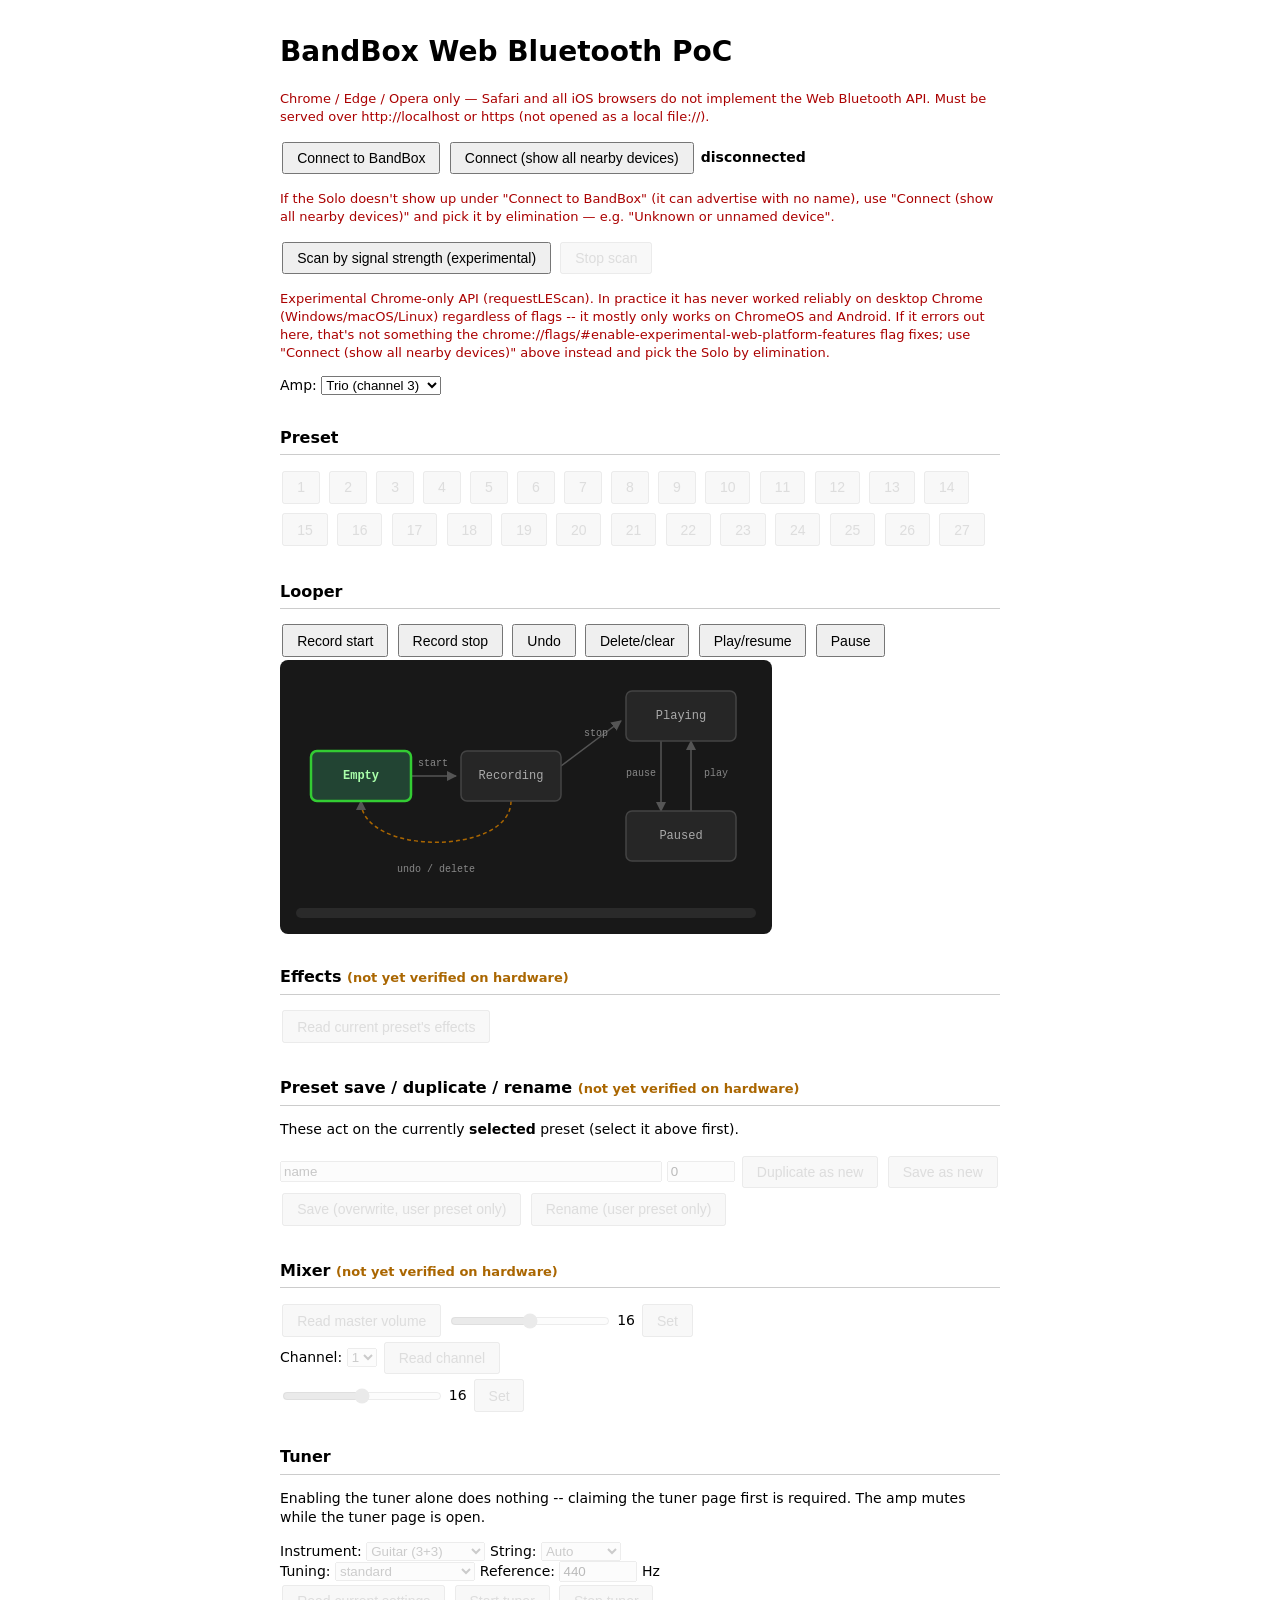
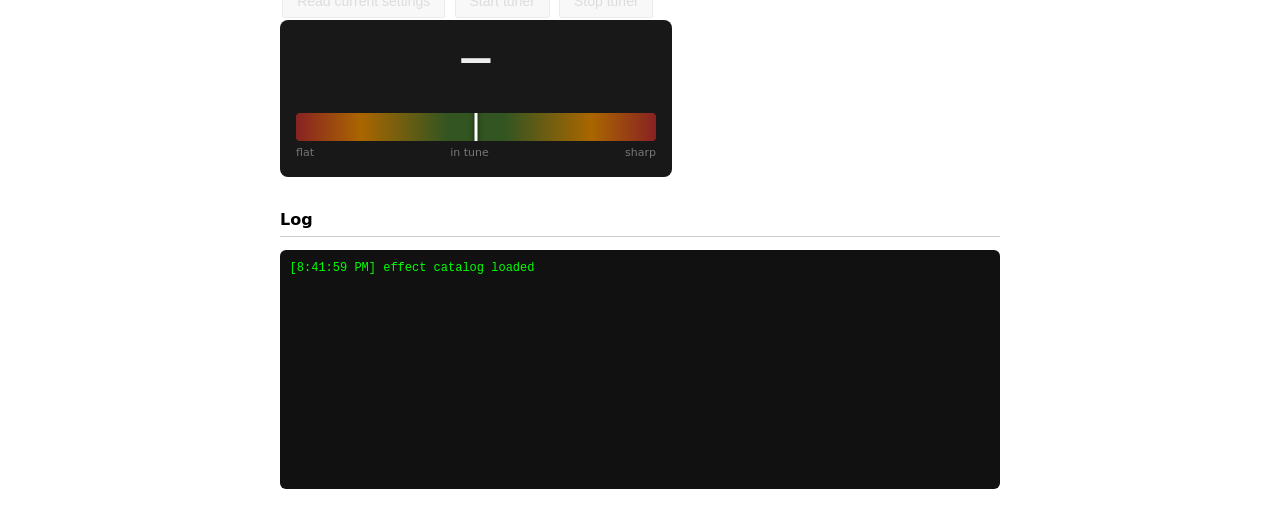
<file: webble/index.html>
<!doctype html>
<html lang="en">
<head>
<meta charset="utf-8">
<title>BandBox — Web Bluetooth proof of concept</title>
<style>
  body { font: 14px/1.4 -apple-system, system-ui, sans-serif; max-width: 720px; margin: 2rem auto; padding: 0 1rem; }
  button { font-size: 14px; padding: 0.4rem 0.8rem; margin: 0.15rem; cursor: pointer; }
  button:disabled, select:disabled, input:disabled { opacity: 0.4; cursor: default; }
  h2 { margin-top: 2rem; font-size: 1rem; border-bottom: 1px solid #ccc; padding-bottom: 0.3rem; }
  #status { font-weight: 600; }
  #log { background: #111; color: #0f0; font-family: ui-monospace, monospace; font-size: 12px;
         padding: 0.6rem; height: 220px; overflow-y: auto; white-space: pre-wrap; border-radius: 6px; }
  .row { display: flex; gap: 0.3rem; flex-wrap: wrap; align-items: center; }
  .warn { color: #a00; font-size: 13px; }
  .unverified { color: #a60; font-size: 13px; }
  .slot { border: 1px solid #ddd; border-radius: 6px; padding: 0.5rem; margin: 0.4rem 0; }
  .slot h3 { margin: 0 0 0.3rem; font-size: 0.9rem; }
  .param-row { display: flex; align-items: center; gap: 0.4rem; margin: 0.15rem 0; }
  .param-row label { width: 140px; font-size: 12px; }
  .param-row input[type=range] { flex: 1; }
  .param-row output { width: 42px; text-align: right; font-size: 12px; }
  .tuner-gauge { display: flex; flex-direction: column; align-items: center; gap: 0.3rem;
                 padding: 1rem; background: #181818; border-radius: 8px; max-width: 360px; }
  .tuner-note { font-size: 3rem; font-weight: 700; color: #eee; line-height: 1; font-family: ui-monospace, monospace; }
  .tuner-note.in-tune { color: #3c3; }
  .tuner-freq { font-size: 0.85rem; color: #999; font-family: ui-monospace, monospace; }
  .tuner-meter-track { position: relative; width: 100%; height: 28px; border-radius: 4px; overflow: hidden;
    background: linear-gradient(to right, #822 0%, #a60 18%, #352 42%, #352 58%, #a60 82%, #822 100%); }
  .tuner-meter-center-tick { position: absolute; left: 50%; top: 0; bottom: 0; width: 2px;
                              background: rgba(255,255,255,0.5); transform: translateX(-50%); }
  .tuner-meter-needle { position: absolute; top: -4px; bottom: -4px; width: 3px; left: 50%;
    background: #fff; border-radius: 2px; box-shadow: 0 0 5px rgba(0,0,0,0.7);
    transform: translateX(-50%); transition: left 0.08s linear; }
  .tuner-meter-needle.in-tune { background: #3c3; box-shadow: 0 0 6px #3c3; }
  .tuner-meter-labels { display: flex; justify-content: space-between; width: 100%; font-size: 11px; color: #777; }
  .looper-status { display: flex; flex-direction: column; gap: 0.5rem; padding: 1rem;
                    background: #181818; border-radius: 8px; max-width: 460px; }
  .looper-node rect { fill: #262626; stroke: #444; stroke-width: 1.5; }
  .looper-node text { fill: #aaa; font: 12px ui-monospace, monospace; text-anchor: middle; dominant-baseline: middle; }
  .looper-node.active rect { fill: #243; stroke: #3c3; stroke-width: 2.5; }
  .looper-node.active text { fill: #afa; font-weight: 700; }
  .looper-edge { stroke: #555; stroke-width: 1.5; fill: none; marker-end: url(#looperArrow); }
  .looper-edge.undo { stroke: #a60; stroke-dasharray: 4 3; }
  .looper-edge-label { fill: #888; font: 10px ui-monospace, monospace; text-anchor: middle; }
  .looper-meta { display: flex; justify-content: space-between; font-size: 12px; color: #999;
                 font-family: ui-monospace, monospace; }
  .looper-progress-track { width: 100%; height: 10px; border-radius: 5px; background: #2a2a2a; overflow: hidden; }
  .looper-progress-fill { height: 100%; width: 0%; background: #3c3; transition: width 0.15s linear; }
</style>
</head>
<body>

<h1>BandBox Web Bluetooth PoC</h1>
<p class="warn">Chrome / Edge / Opera only — Safari and all iOS browsers do not
implement the Web Bluetooth API. Must be served over http://localhost or
https (not opened as a local file://).</p>

<div class="row">
  <button id="connectBtn">Connect to BandBox</button>
  <button id="connectAllBtn">Connect (show all nearby devices)</button>
  <span id="status">disconnected</span>
</div>
<p class="warn">If the Solo doesn't show up under "Connect to BandBox" (it can advertise
with no name), use "Connect (show all nearby devices)" and pick it by elimination —
e.g. "Unknown or unnamed device".</p>

<div class="row">
  <button id="scanBtn">Scan by signal strength (experimental)</button>
  <button id="scanStopBtn" disabled>Stop scan</button>
</div>
<p class="warn">Experimental Chrome-only API (requestLEScan). In practice it has never
worked reliably on desktop Chrome (Windows/macOS/Linux) regardless of flags -- it mostly
only works on ChromeOS and Android. If it errors out here, that's not something the
chrome://flags/#enable-experimental-web-platform-features flag fixes; use "Connect (show
all nearby devices)" above instead and pick the Solo by elimination.</p>
<div id="scanList"></div>

<div class="row">
  <label>Amp: <select id="ampModel">
    <option value="3">Trio (channel 3)</option>
    <option value="1">Solo (channel 1)</option>
  </select></label>
</div>

<h2>Preset</h2>
<div class="row" id="presetButtons"></div>

<h2>Looper</h2>
<div class="row">
  <button data-looper="start">Record start</button>
  <button data-looper="stop">Record stop</button>
  <button data-looper="undo">Undo</button>
  <button data-looper="delete">Delete/clear</button>
  <button data-looper="play">Play/resume</button>
  <button data-looper="pause">Pause</button>
</div>
<div class="looper-status">
  <svg viewBox="0 0 460 200" width="100%" style="max-width:460px">
    <defs>
      <marker id="looperArrow" viewBox="0 0 10 10" refX="9" refY="5" markerWidth="7" markerHeight="7" orient="auto-start-reverse">
        <path d="M0,0 L10,5 L0,10 z" fill="#555"></path>
      </marker>
    </defs>
    <path class="looper-edge" d="M115,100 L160,100"></path>
    <text class="looper-edge-label" x="137" y="90">start</text>
    <path class="looper-edge" d="M265,90 L325,45"></path>
    <text class="looper-edge-label" x="300" y="60">stop</text>
    <path class="looper-edge" d="M365,65 L365,135"></path>
    <text class="looper-edge-label" x="345" y="100">pause</text>
    <path class="looper-edge" d="M395,135 L395,65"></path>
    <text class="looper-edge-label" x="420" y="100">play</text>
    <path class="looper-edge undo" d="M215,125 C215,180 65,180 65,125"></path>
    <text class="looper-edge-label" x="140" y="196">undo / delete</text>

    <g class="looper-node" id="looperNode_empty">
      <rect x="15" y="75" width="100" height="50" rx="6"></rect>
      <text x="65" y="100">Empty</text>
    </g>
    <g class="looper-node" id="looperNode_recording">
      <rect x="165" y="75" width="100" height="50" rx="6"></rect>
      <text x="215" y="100">Recording</text>
    </g>
    <g class="looper-node" id="looperNode_playing">
      <rect x="330" y="15" width="110" height="50" rx="6"></rect>
      <text x="385" y="40">Playing</text>
    </g>
    <g class="looper-node" id="looperNode_paused">
      <rect x="330" y="135" width="110" height="50" rx="6"></rect>
      <text x="385" y="160">Paused</text>
    </g>
  </svg>
  <div class="looper-meta">
    <span id="looperLayers">&nbsp;</span>
    <span id="looperRaw">&nbsp;</span>
  </div>
  <div class="looper-progress-track"><div class="looper-progress-fill" id="looperProgressFill"></div></div>
</div>

<h2>Effects <span class="unverified">(not yet verified on hardware)</span></h2>
<div class="row">
  <button id="readPresetBtn" disabled>Read current preset's effects</button>
  <span id="presetReadStatus"></span>
</div>
<div id="slots"></div>

<h2>Preset save / duplicate / rename <span class="unverified">(not yet verified on hardware)</span></h2>
<p>These act on the currently <strong>selected</strong> preset (select it above first).</p>
<div class="row">
  <input id="opName" type="text" placeholder="name" style="flex:1" disabled>
  <input id="opGenre" type="number" min="0" max="7" value="0" style="width:60px" disabled title="genre (0-7)">
  <button id="duplicateBtn" disabled>Duplicate as new</button>
  <button id="saveAsBtn" disabled>Save as new</button>
</div>
<div class="row">
  <button id="saveUserBtn" disabled>Save (overwrite, user preset only)</button>
  <button id="renameBtn" disabled>Rename (user preset only)</button>
  <span id="opStatus"></span>
</div>

<h2>Mixer <span class="unverified">(not yet verified on hardware)</span></h2>
<div class="row">
  <button id="readMasterBtn" disabled>Read master volume</button>
  <input id="masterSlider" type="range" min="0" max="32" value="16" disabled style="width:160px">
  <output id="masterOut">16</output>
  <button id="setMasterBtn" disabled>Set</button>
</div>
<div class="row">
  <label>Channel: <select id="channelPicker" disabled>
    <option value="1">1</option><option value="2">2</option>
    <option value="3">3</option><option value="4">4</option>
  </select></label>
  <button id="readChannelBtn" disabled>Read channel</button>
  <span id="channelStatus"></span>
</div>
<div class="row">
  <input id="channelSlider" type="range" min="0" max="32" value="16" disabled style="width:160px">
  <output id="channelOut">16</output>
  <button id="setChannelBtn" disabled>Set</button>
</div>

<h2>Tuner</h2>
<p>Enabling the tuner alone does nothing -- claiming the tuner page first is required. The amp mutes while the tuner page is open.</p>
<div class="row">
  <label>Instrument: <select id="tunerInstrument" disabled>
    <option value="guitar_3_plus_3">Guitar (3+3)</option>
    <option value="guitar_6_in_line">Guitar (6-in-line)</option>
    <option value="bass_4_string">Bass (4-string)</option>
    <option value="ukulele">Ukulele</option>
  </select></label>
  <label>String: <select id="tunerMode" disabled>
    <option value="auto">Auto</option>
    <option value="string_1">1 (high E)</option><option value="string_2">2</option>
    <option value="string_3">3</option><option value="string_4">4</option>
    <option value="string_5">5</option><option value="string_6">6 (low)</option>
  </select></label>
</div>
<div class="row">
  <label>Tuning: <select id="tunerTuning" disabled></select></label>
  <label>Reference: <input id="tunerReference" type="number" min="420" max="460" step="0.1" value="440" style="width:70px" disabled> Hz</label>
</div>
<div class="row">
  <button id="tunerReadBtn" disabled>Read current settings</button>
  <button id="tunerStartBtn" disabled>Start tuner</button>
  <button id="tunerStopBtn" disabled>Stop tuner</button>
</div>
<div class="tuner-gauge">
  <div class="tuner-note" id="tunerNote">—</div>
  <div class="tuner-freq" id="tunerFreq">&nbsp;</div>
  <div class="tuner-meter-track">
    <div class="tuner-meter-center-tick"></div>
    <div class="tuner-meter-needle" id="tunerNeedle" style="left:50%"></div>
  </div>
  <div class="tuner-meter-labels"><span>flat</span><span>in tune</span><span>sharp</span></div>
</div>

<h2>Log</h2>
<div id="log"></div>

<script src="bandbox-ble.js"></script>
<script>
const amp = new BandBoxBLE(line => log(line));
const statusEl = document.getElementById("status");
const logEl = document.getElementById("log");
let catalog = null;
let currentPresetId = null;
let currentDetail = null; // last getPresetDetail() result
let channelInput = null;  // last getChannelInput() result

function guitarChannel() {
  return Number(document.getElementById("ampModel").value);
}

function log(line) {
  const ts = new Date().toLocaleTimeString();
  logEl.textContent += `[${ts}] ${line}\n`;
  logEl.scrollTop = logEl.scrollHeight;
}

function setConnected(connected) {
  statusEl.textContent = connected ? `connected: ${amp.deviceName}` : "disconnected";
  document.querySelectorAll(
    "#presetButtons button, [data-looper], #readPresetBtn, #readMasterBtn, #setMasterBtn, " +
    "#masterSlider, #channelPicker, #readChannelBtn, #setChannelBtn, #channelSlider, " +
    "#opName, #opGenre, #duplicateBtn, #saveAsBtn, #saveUserBtn, #renameBtn, " +
    "#tunerInstrument, #tunerMode, #tunerTuning, #tunerReference, #tunerReadBtn"
  ).forEach(b => b.disabled = !connected);
  stopTunerUI(); // also resets Start/Stop button state on either transition
  tunerStartBtn.disabled = !connected;

  looperState = {};
  renderLooperState(looperState);
  if (connected) {
    amp.startLooperMonitor((partial) => {
      Object.assign(looperState, partial);
      renderLooperState(looperState);
    });
  } else {
    amp.stopLooperMonitor();
  }
}

document.getElementById("connectBtn").addEventListener("click", async () => {
  try {
    await amp.connect();
    setConnected(true);
  } catch (e) {
    log(`connect failed: ${e.message || e}`);
  }
});

document.getElementById("connectAllBtn").addEventListener("click", async () => {
  try {
    await amp.connect(true);
    setConnected(true);
  } catch (e) {
    log(`connect failed: ${e.message || e}`);
  }
});

let stopScan = null;
const scanListEl = document.getElementById("scanList");
const scanBtn = document.getElementById("scanBtn");
const scanStopBtn = document.getElementById("scanStopBtn");

function renderScanList(candidates) {
  scanListEl.innerHTML = "";
  for (const c of candidates) {
    const row = document.createElement("div");
    row.className = "row";
    const btn = document.createElement("button");
    btn.textContent = `${c.rssi} dBm — ${c.name || "(unnamed)"} — ${c.device.id.slice(0, 8)}`;
    btn.addEventListener("click", async () => {
      if (stopScan) { await stopScan(); stopScan = null; }
      scanBtn.disabled = false;
      scanStopBtn.disabled = true;
      try {
        await amp.connectScanned(c.device);
        setConnected(true);
      } catch (e) {
        log(`connect failed: ${e.message || e}`);
      }
    });
    row.appendChild(btn);
    scanListEl.appendChild(row);
  }
}

scanBtn.addEventListener("click", () => {
  try {
    stopScan = amp.scanByRssi(renderScanList);
    scanBtn.disabled = true;
    scanStopBtn.disabled = false;
  } catch (e) {
    log(`scan failed: ${e.message || e}`);
  }
});

scanStopBtn.addEventListener("click", async () => {
  if (stopScan) { await stopScan(); stopScan = null; }
  scanBtn.disabled = false;
  scanStopBtn.disabled = true;
});

EffectCatalog.load().then(c => { catalog = c; log("effect catalog loaded"); })
  .catch(e => log(`failed to load effect catalog: ${e.message || e}`));

// 27 factory presets, flat 1-based index (see ../re/PROTOCOL.md)
const presetButtons = document.getElementById("presetButtons");
for (let i = 1; i <= 27; i++) {
  const b = document.createElement("button");
  b.textContent = i;
  b.disabled = true;
  b.addEventListener("click", () => {
    currentPresetId = i;
    amp.selectPreset(guitarChannel(), i).catch(e => log(`select failed: ${e.message || e}`));
  });
  presetButtons.appendChild(b);
}

document.querySelectorAll("[data-looper]").forEach(b => {
  b.addEventListener("click", () => amp.looper(b.dataset.looper).catch(e => log(`looper failed: ${e.message || e}`)));
});

// ---- looper state machine display ----

let looperState = {};
const LOOPER_RECORDING_LABELS = ["empty", "rec L1", "rec L2", "rec L3", "undo", "discard", "cancel"];
const LOOPER_PLAYBACK_LABELS = ["stop", "play", "pause", "resume"];

// recordingState 1-3 means "recording" regardless of layer; playbackState
// 1 (play) and 3 (resume) both render as "playing" -- see
// ../re/PROTOCOL.md's "Looper state machine (read side)".
function currentLooperNode(state) {
  if (state.recordingState >= 1 && state.recordingState <= 3) return "recording";
  if (state.playbackState === 1 || state.playbackState === 3) return "playing";
  if (state.playbackState === 2) return "paused";
  return "empty";
}

function renderLooperState(state) {
  const node = currentLooperNode(state);
  for (const id of ["empty", "recording", "playing", "paused"]) {
    document.getElementById(`looperNode_${id}`).classList.toggle("active", id === node);
  }
  document.getElementById("looperLayers").textContent =
    state.layers != null ? `${state.layers} layer${state.layers === 1 ? "" : "s"}` : " ";
  document.getElementById("looperRaw").textContent =
    state.recordingState != null && state.playbackState != null
      ? `rec=${LOOPER_RECORDING_LABELS[state.recordingState] ?? state.recordingState} play=${LOOPER_PLAYBACK_LABELS[state.playbackState] ?? state.playbackState}`
      : " ";
  const fill = document.getElementById("looperProgressFill");
  fill.style.width = state.length > 0 && state.position != null
    ? `${Math.max(0, Math.min(100, (state.position / state.length) * 100))}%`
    : "0%";
}

renderLooperState(looperState);

// ---- effects ----

document.getElementById("readPresetBtn").addEventListener("click", async () => {
  const statusEl2 = document.getElementById("presetReadStatus");
  try {
    const selection = await amp.getSelection(guitarChannel());
    currentPresetId = selection.presetId;
    currentDetail = await amp.getPresetDetail(selection.presetId);
    statusEl2.textContent = `preset ${selection.presetId}: ${currentDetail.name}`;
    renderSlots(currentDetail);
  } catch (e) {
    statusEl2.textContent = `read failed: ${e.message || e}`;
  }
});

function renderSlots(detail) {
  const container = document.getElementById("slots");
  container.innerHTML = "";
  for (const slot of detail.slots) {
    const model = catalog ? catalog.findModel(slot.algorithmId, slot.configId) : null;
    const div = document.createElement("div");
    div.className = "slot";
    const title = document.createElement("h3");
    title.textContent = `Slot ${slot.slotId}${model ? " — " + model.name : ""} ` +
      (slot.bypassRaw === 1 ? "(bypassed)" : "(active)");
    div.appendChild(title);

    const row = document.createElement("div");
    row.className = "row";
    const bypassBtn = document.createElement("button");
    bypassBtn.textContent = slot.bypassRaw === 1 ? "Enable" : "Bypass";
    bypassBtn.addEventListener("click", async () => {
      try {
        await amp.setEffectBypass(guitarChannel(), currentPresetId, slot, slot.bypassRaw === 1);
        log(`bypass toggled for slot ${slot.slotId}; press "Read current preset's effects" to refresh`);
      } catch (e) { log(`bypass failed: ${e.message || e}`); }
    });
    row.appendChild(bypassBtn);

    if (model && catalog) {
      const select = document.createElement("select");
      for (const alt of catalog.modelsForSlot(slot.slotId)) {
        const opt = document.createElement("option");
        opt.value = alt.model_id;
        opt.textContent = alt.name;
        if (alt.model_id === model.model_id) opt.selected = true;
        select.appendChild(opt);
      }
      const applyBtn = document.createElement("button");
      applyBtn.textContent = "Change model";
      applyBtn.addEventListener("click", async () => {
        try {
          await amp.setEffectModel(catalog, guitarChannel(), currentPresetId, slot.slotId, model.model_id, select.value);
          log(`model change sent; press "Read current preset's effects" to refresh`);
        } catch (e) { log(`model change failed: ${e.message || e}`); }
      });
      row.appendChild(select);
      row.appendChild(applyBtn);
    }
    div.appendChild(row);

    if (model) {
      const byId = new Map(model.parameters.map(p => [p.parameter_id, p]));
      for (const param of slot.parameters) {
        const def = byId.get(param.parameterId);
        if (!def) continue;
        const uiValue = def.wire_multiplier ? param.value / def.wire_multiplier : param.value;
        const pr = document.createElement("div");
        pr.className = "param-row";
        const label = document.createElement("label");
        label.textContent = def.name || `param ${param.parameterId}`;
        const input = document.createElement("input");
        input.type = "range";
        input.min = def.ui_min; input.max = def.ui_max; input.step = def.ui_step || 1;
        input.value = uiValue;
        const out = document.createElement("output");
        out.textContent = uiValue;
        input.addEventListener("input", () => { out.textContent = input.value; });
        input.addEventListener("change", async () => {
          try {
            await amp.setEffectParameter(guitarChannel(), currentPresetId, slot, param.parameterId,
                                          Number(input.value), def.wire_multiplier || 1.0);
          } catch (e) { log(`parameter set failed: ${e.message || e}`); }
        });
        pr.appendChild(label); pr.appendChild(input); pr.appendChild(out);
        div.appendChild(pr);
      }
    }
    container.appendChild(div);
  }
}

// ---- preset save / duplicate / rename ----

document.getElementById("duplicateBtn").addEventListener("click", async () => {
  const statusEl4 = document.getElementById("opStatus");
  try {
    if (!currentPresetId) throw new Error("select a preset first");
    const name = document.getElementById("opName").value;
    const genre = Number(document.getElementById("opGenre").value);
    const result = await amp.duplicatePreset(guitarChannel(), currentPresetId, name, genre);
    statusEl4.textContent = `duplicated as new preset ${result.newPresetId}: ${result.name}`;
  } catch (e) { statusEl4.textContent = `duplicate failed: ${e.message || e}`; }
});

document.getElementById("saveAsBtn").addEventListener("click", async () => {
  const statusEl4 = document.getElementById("opStatus");
  try {
    if (!currentPresetId) throw new Error("select a preset first");
    const name = document.getElementById("opName").value;
    const genre = Number(document.getElementById("opGenre").value);
    const result = await amp.saveAsPreset(guitarChannel(), currentPresetId, name, genre);
    statusEl4.textContent = `saved as new preset ${result.newPresetId}: ${result.name}`;
  } catch (e) { statusEl4.textContent = `save as failed: ${e.message || e}`; }
});

document.getElementById("saveUserBtn").addEventListener("click", async () => {
  const statusEl4 = document.getElementById("opStatus");
  try {
    if (!currentPresetId) throw new Error("select a preset first");
    const result = await amp.saveUserPreset(guitarChannel(), currentPresetId);
    statusEl4.textContent = `saved preset ${result.sourceId ?? currentPresetId}`;
  } catch (e) { statusEl4.textContent = `save failed: ${e.message || e}`; }
});

document.getElementById("renameBtn").addEventListener("click", async () => {
  const statusEl4 = document.getElementById("opStatus");
  try {
    if (!currentPresetId) throw new Error("select a preset first");
    const name = document.getElementById("opName").value;
    const result = await amp.renamePreset(guitarChannel(), currentPresetId, name);
    statusEl4.textContent = `renamed preset ${result.sourceId ?? currentPresetId} to "${result.name}"`;
  } catch (e) { statusEl4.textContent = `rename failed: ${e.message || e}`; }
});

// ---- mixer ----

const masterSlider = document.getElementById("masterSlider");
const masterOut = document.getElementById("masterOut");
masterSlider.addEventListener("input", () => { masterOut.textContent = masterSlider.value; });

document.getElementById("readMasterBtn").addEventListener("click", async () => {
  try {
    const v = await amp.getMasterVolume();
    masterSlider.value = v.volume;
    masterOut.textContent = v.volume;
    log(`master volume: ${v.volume}`);
  } catch (e) { log(`read master volume failed: ${e.message || e}`); }
});

document.getElementById("setMasterBtn").addEventListener("click", async () => {
  try {
    await amp.setMasterVolume(Number(masterSlider.value));
  } catch (e) { log(`set master volume failed: ${e.message || e}`); }
});

const channelSlider = document.getElementById("channelSlider");
const channelOut = document.getElementById("channelOut");
channelSlider.addEventListener("input", () => { channelOut.textContent = channelSlider.value; });

document.getElementById("readChannelBtn").addEventListener("click", async () => {
  const picker = document.getElementById("channelPicker");
  const statusEl3 = document.getElementById("channelStatus");
  try {
    const channel = Number(picker.value);
    channelInput = await amp.getChannelInput(channel);
    if (!channelInput.plugged) {
      statusEl3.textContent = "nothing plugged into this channel";
      return;
    }
    const v = await amp.getVolume(channel, channelInput.inputType);
    channelSlider.value = v.volume;
    channelOut.textContent = v.volume;
    statusEl3.textContent = `input type ${channelInput.inputType}, volume ${v.volume}`;
  } catch (e) { statusEl3.textContent = `read failed: ${e.message || e}`; }
});

document.getElementById("setChannelBtn").addEventListener("click", async () => {
  try {
    if (!channelInput || !channelInput.plugged) throw new Error('read the channel first');
    const channel = Number(document.getElementById("channelPicker").value);
    await amp.setChannelVolume(channel, channelInput.inputType, Number(channelSlider.value));
  } catch (e) { log(`set channel volume failed: ${e.message || e}`); }
});

// ---- tuner ----

const tuningSelect = document.getElementById("tunerTuning");
for (const name of Object.keys(TUNER_TUNINGS)) {
  const opt = document.createElement("option");
  opt.value = name;
  opt.textContent = name.replace(/_/g, " ");
  tuningSelect.appendChild(opt);
}

const tunerNote = document.getElementById("tunerNote");
const tunerFreq = document.getElementById("tunerFreq");
const tunerNeedle = document.getElementById("tunerNeedle");
const tunerStartBtn = document.getElementById("tunerStartBtn");
const tunerStopBtn = document.getElementById("tunerStopBtn");
let tunerRunning = false;

// The amp's deviation scale (0x3106's "result" field) is -150..150 with its
// unit not independently verified (see bandbox-ble.js's parseTunerMeasurement).
// The needle clamps display to +/-50 of that range so small, musically useful
// deviations are still visible as motion rather than pinned at the rail.
const TUNER_METER_RANGE = 50;
const TUNER_IN_TUNE_THRESHOLD = 3;

function setTunerRunning(running) {
  tunerRunning = running;
  tunerStartBtn.disabled = running;
  tunerStopBtn.disabled = !running;
}

function stopTunerUI() {
  setTunerRunning(false);
  amp.onTunerMeasurement = null;
  tunerNote.textContent = "—";
  tunerNote.classList.remove("in-tune");
  tunerFreq.innerHTML = "&nbsp;";
  tunerNeedle.style.left = "50%";
  tunerNeedle.classList.remove("in-tune");
}

function renderTunerMeasurement(m) {
  const noteNames = ["C", "C#", "D", "D#", "E", "F", "F#", "G", "G#", "A", "A#", "B"];
  if (!m.hasSignal || m.frequency <= 0) {
    tunerNote.textContent = "—";
    tunerNote.classList.remove("in-tune");
    tunerFreq.textContent = "no signal";
    tunerNeedle.style.left = "50%";
    tunerNeedle.classList.remove("in-tune");
    return;
  }
  const midi = Math.round(69 + 12 * Math.log2(m.frequency / 440));
  const noteLabel = `${noteNames[(midi % 12 + 12) % 12]}${Math.floor(midi / 12) - 1}`;
  const inTune = Math.abs(m.result) < TUNER_IN_TUNE_THRESHOLD;

  tunerNote.textContent = noteLabel;
  tunerNote.classList.toggle("in-tune", inTune);
  tunerFreq.textContent = `${m.frequency.toFixed(1)} Hz · ${m.result.toFixed(1)}`;

  const pct = 50 + 50 * Math.max(-1, Math.min(1, m.result / TUNER_METER_RANGE));
  tunerNeedle.style.left = `${pct}%`;
  tunerNeedle.classList.toggle("in-tune", inTune);
}

document.getElementById("tunerReadBtn").addEventListener("click", async () => {
  try {
    const settings = await amp.getTunerSettings();
    document.getElementById("tunerInstrument").value =
      Object.keys(TUNER_INSTRUMENTS).find(k => TUNER_INSTRUMENTS[k] === settings.instrument) || "guitar_3_plus_3";
    document.getElementById("tunerMode").value =
      Object.keys(TUNER_MODES).find(k => TUNER_MODES[k] === settings.mode) || "auto";
    tuningSelect.value =
      Object.keys(TUNER_TUNINGS).find(k => TUNER_TUNINGS[k] === settings.tuning) || "standard";
    document.getElementById("tunerReference").value = settings.referenceHz;
    log(`tuner settings read: ${JSON.stringify(settings)}`);
  } catch (e) { log(`tuner settings read failed: ${e.message || e}`); }
});

document.getElementById("tunerStartBtn").addEventListener("click", async () => {
  try {
    amp.onTunerMeasurement = renderTunerMeasurement;
    await amp.startTuner({
      instrument: document.getElementById("tunerInstrument").value,
      mode: document.getElementById("tunerMode").value,
      tuning: tuningSelect.value,
      referenceHz: Number(document.getElementById("tunerReference").value),
    });
    setTunerRunning(true);
    tunerNote.textContent = "…";
    tunerFreq.textContent = "listening...";
  } catch (e) {
    amp.onTunerMeasurement = null;
    log(`tuner start failed: ${e.message || e}`);
  }
});

document.getElementById("tunerStopBtn").addEventListener("click", async () => {
  try {
    await amp.stopTuner();
  } catch (e) { log(`tuner stop failed: ${e.message || e}`); }
  stopTunerUI();
});
</script>
</body>
</html>
</file>
